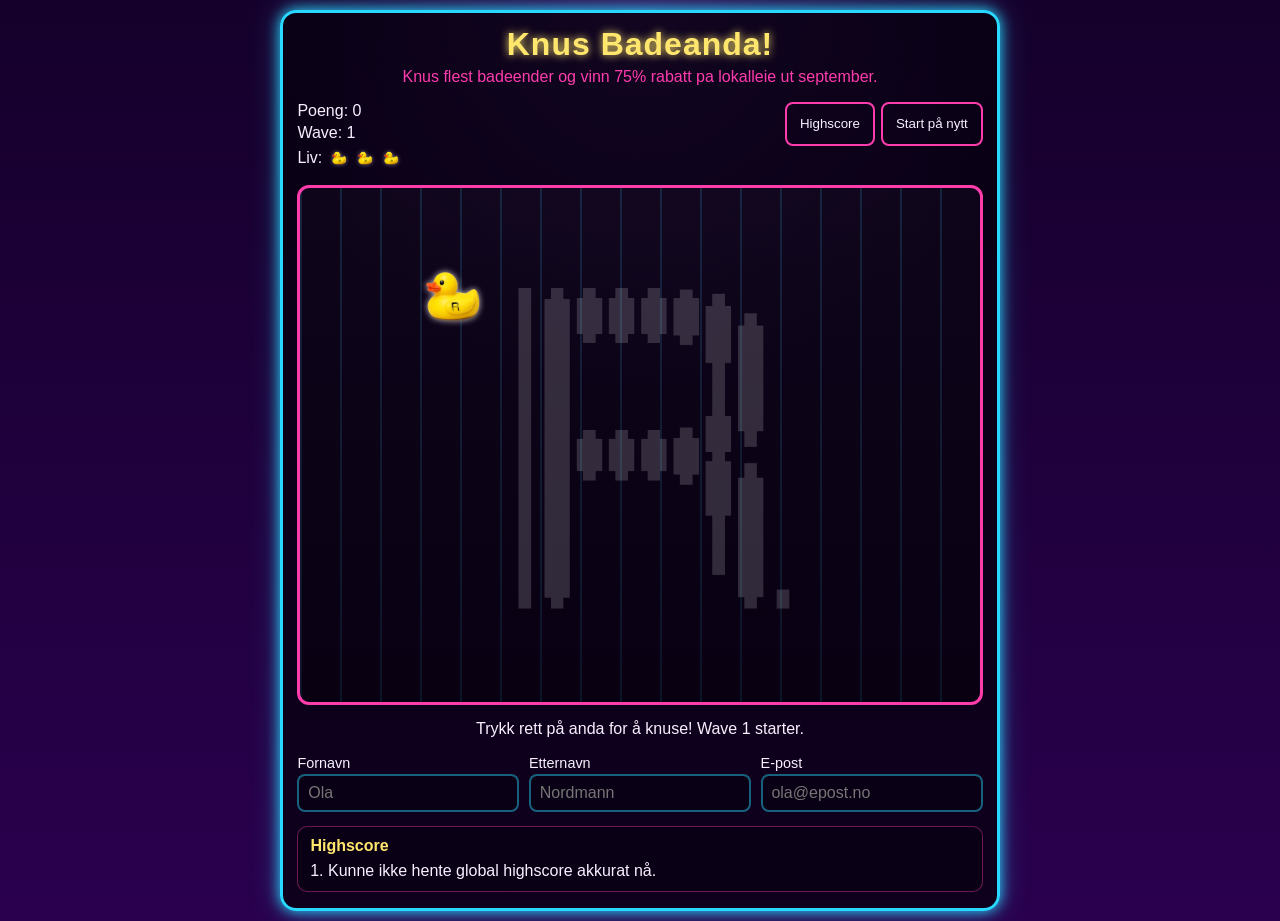
<file: index.html>
<!DOCTYPE html>
<html lang="no">
<head>
  <meta charset="UTF-8">
  <meta name="viewport" content="width=device-width, initial-scale=1.0">
  <title>Fang Badeanda!</title>
  <link rel="stylesheet" href="style.css">
</head>
<body>
  <main class="game-wrapper">
    <h1>Knus Badeanda!</h1>
    <p class="subtitle">Knus flest badeender og vinn 75% rabatt pa lokalleie ut september.</p>

    <section class="hud" aria-label="Spillstatus">
      <div class="status-column">
        <div>Poeng: <span id="score">0</span></div>
        <div>Wave: <span id="wave">1</span></div>
        <div class="lives-hud">Liv:
          <span id="livesIcons" class="lives-icons" aria-label="Antall liv">
            <span class="life-icon" aria-hidden="true"></span>
            <span class="life-icon" aria-hidden="true"></span>
            <span class="life-icon" aria-hidden="true"></span>
          </span>
        </div>
      </div>
      <div class="hud-actions">
        <button id="highscoreBtn" type="button">Highscore</button>
        <button id="restartBtn" type="button">Start på nytt</button>
      </div>
    </section>

    <section id="gameArea" class="game-area" aria-label="Spillområde">
      <div id="duck" class="sprite duck" aria-hidden="true"></div>
    </section>

    <p id="message" class="message" aria-live="polite">
      Trykk på anda for å squiche den. Bommer du 3 ganger er spillet over.
    </p>

    <section class="player-panel" aria-label="Spillerinfo">
      <label class="field">
        Fornavn
        <input id="playerFirstName" type="text" autocomplete="given-name" placeholder="Ola" required>
      </label>
      <label class="field">
        Etternavn
        <input id="playerLastName" type="text" autocomplete="family-name" placeholder="Nordmann" required>
      </label>
      <label class="field">
        E-post
        <input id="playerEmail" type="email" autocomplete="email" placeholder="ola@epost.no" required>
      </label>
    </section>

    <section id="highscorePanel" class="highscore" aria-label="Highscoreliste">
      <div class="highscore-head">
        <h2>Highscore</h2>
      </div>
      <ol id="highscoreList"></ol>
    </section>
  </main>

  <script src="script.js"></script>
</body>
</html>
</file>
<file: style.css>
:root {
  --bg-1: #15002b;
  --bg-2: #2a004e;
  --neon-pink: #ff3cac;
  --neon-blue: #29d8ff;
  --neon-yellow: #ffe66d;
  --text: #f7f1ff;
}

* {
  box-sizing: border-box;
}

body {
  margin: 0;
  min-height: 100dvh;
  display: grid;
  place-items: center;
  padding: max(10px, env(safe-area-inset-top)) max(10px, env(safe-area-inset-right)) max(10px, env(safe-area-inset-bottom)) max(10px, env(safe-area-inset-left));
  font-family: "Trebuchet MS", "Segoe UI", sans-serif;
  color: var(--text);
  background:
    radial-gradient(circle at top, #35135a 0%, transparent 35%),
    linear-gradient(180deg, var(--bg-1), var(--bg-2));
}

.game-wrapper {
  width: min(96vw, 720px);
  padding: 0.8rem 0.9rem 1rem;
  border: 3px solid var(--neon-blue);
  border-radius: 16px;
  background: rgba(5, 0, 12, 0.72);
  box-shadow: 0 0 14px var(--neon-blue), 0 0 30px rgba(41, 216, 255, 0.3);
}

h1 {
  margin: 0;
  text-align: center;
  color: var(--neon-yellow);
  text-shadow: 0 0 8px var(--neon-yellow);
  letter-spacing: 1px;
}

.subtitle {
  margin: 0.3rem 0 1rem;
  text-align: center;
  color: var(--neon-pink);
}

.hud {
  display: flex;
  justify-content: space-between;
  align-items: flex-start;
  flex-wrap: wrap;
  gap: 0.5rem;
  margin-bottom: 1rem;
  font-size: 1rem;
}

.status-column {
  display: grid;
  gap: 0.3rem;
}

.hud-actions {
  display: inline-flex;
  gap: 0.4rem;
}

.lives-hud {
  display: inline-flex;
  align-items: center;
  gap: 0.4rem;
}

.lives-icons {
  display: inline-flex;
  gap: 0.25rem;
  vertical-align: middle;
}

.life-icon {
  width: 22px;
  height: 22px;
  background-image: url("duck-whole-source.png");
  background-size: contain;
  background-repeat: no-repeat;
  background-position: center;
  filter: drop-shadow(0 0 2px rgba(255, 255, 255, 0.45));
}

.life-icon.lost {
  opacity: 0.2;
  filter: grayscale(1);
}

#restartBtn,
#highscoreBtn,
.submit-score-btn {
  border: 2px solid var(--neon-pink);
  border-radius: 8px;
  background: transparent;
  color: var(--text);
  padding: 0.55rem 0.8rem;
  min-height: 44px;
  cursor: pointer;
  touch-action: manipulation;
}

#restartBtn:hover,
#highscoreBtn:hover,
.submit-score-btn:hover {
  background: rgba(255, 60, 172, 0.15);
}

.game-area {
  position: relative;
  width: 100%;
  height: clamp(340px, 62dvh, 520px);
  border: 3px solid var(--neon-pink);
  border-radius: 12px;
  overflow: hidden;
  background:
    linear-gradient(to top, rgba(0, 0, 0, 0.35), rgba(255, 255, 255, 0.02)),
    repeating-linear-gradient(
      to right,
      rgba(41, 216, 255, 0.15) 0,
      rgba(41, 216, 255, 0.15) 2px,
      transparent 2px,
      transparent 40px
    );
  background-size: cover, auto;
  background-position: center, center;
  background-repeat: no-repeat, repeat;
  touch-action: none;
}

.game-area::before {
  content: "";
  position: absolute;
  inset: 0;
  background: url("logo.png") center / contain no-repeat;
  opacity: 0.16;
  filter: invert(1) saturate(1.1) contrast(1.08);
  mix-blend-mode: screen;
  pointer-events: none;
}

.sprite {
  position: absolute;
  font-size: 2rem;
  width: 42px;
  height: 42px;
  display: grid;
  place-items: center;
  user-select: none;
  filter: drop-shadow(0 0 3px rgba(255, 255, 255, 0.8));
}

.duck {
  width: 70px;
  height: 70px;
  background-image: url("duck-whole-source.png");
  background-size: contain;
  background-repeat: no-repeat;
  background-position: center;
  animation: bob 0.9s ease-in-out infinite alternate;
  touch-action: manipulation;
}

.duck.flat {
  width: 96px;
  height: 64px;
  background-image: url("duck-flat-source.png");
  animation: none;
}

.floating-points {
  position: absolute;
  transform: translate(-50%, -52%);
  pointer-events: none;
  display: grid;
  justify-items: center;
  gap: 0.1rem;
  font-weight: 700;
  animation: float-up 1.25s ease-out forwards;
  z-index: 3;
}

.floating-points-streak {
  color: var(--neon-pink);
  font-size: 0.82rem;
  text-shadow: 0 0 8px rgba(255, 60, 172, 0.75);
}

.floating-points-score {
  color: var(--neon-yellow);
  font-size: 1rem;
  text-shadow: 0 0 8px rgba(255, 230, 109, 0.85);
}

@keyframes bob {
  from { transform: translateY(-1px); }
  to { transform: translateY(2px); }
}

@keyframes float-up {
  from {
    opacity: 1;
    transform: translate(-50%, -50%);
  }
  to {
    opacity: 0;
    transform: translate(-50%, -120%);
  }
}

.message {
  margin: 0.9rem 0 0;
  text-align: center;
  min-height: 1.3rem;
}

.player-panel {
  margin-top: 0.9rem;
  display: grid;
  grid-template-columns: 1fr 1fr 1fr;
  gap: 0.6rem;
}

.submit-score-btn {
  grid-column: 1 / -1;
}

.field {
  display: grid;
  gap: 0.2rem;
  font-size: 0.9rem;
}

.field input {
  border: 2px solid rgba(41, 216, 255, 0.45);
  border-radius: 8px;
  background: rgba(0, 0, 0, 0.25);
  color: var(--text);
  padding: 0.5rem 0.55rem;
  font-size: 16px;
}

.highscore {
  margin-top: 0.9rem;
  border: 1px solid rgba(255, 60, 172, 0.4);
  border-radius: 10px;
  padding: 0.6rem 0.75rem;
  background: rgba(0, 0, 0, 0.22);
}

.highscore-head {
  display: flex;
  justify-content: space-between;
  gap: 0.5rem;
  align-items: center;
}

.highscore h2 {
  margin: 0 0 0.35rem;
  font-size: 1rem;
  color: var(--neon-yellow);
}

.highscore-mode-info {
  margin: 0.2rem 0 0.55rem;
  font-size: 0.85rem;
  color: rgba(255, 255, 255, 0.86);
}

#highscoreList {
  margin: 0;
  padding-left: 1.1rem;
}

#highscoreList li {
  margin: 0.1rem 0;
}

@media (max-width: 560px) {
  .game-wrapper {
    width: 100%;
    border-width: 2px;
    border-radius: 12px;
    padding: 0.7rem 0.65rem 0.8rem;
  }

  h1 {
    font-size: 1.45rem;
  }

  .subtitle {
    font-size: 0.95rem;
    margin-bottom: 0.8rem;
  }

  .hud {
    align-items: stretch;
    gap: 0.45rem;
    font-size: 0.95rem;
  }

  .status-column {
    flex: 1 1 100%;
    gap: 0.25rem;
  }

  .hud-actions {
    flex: 1 1 100%;
    display: grid;
    grid-template-columns: 1fr 1fr;
    gap: 0.45rem;
  }

  #restartBtn,
  #highscoreBtn {
    width: 100%;
  }

  .game-area {
    height: clamp(300px, 52dvh, 430px);
    border-radius: 10px;
  }

  .duck {
    width: 92px;
    height: 92px;
  }

  .duck.flat {
    width: 112px;
    height: 74px;
  }

  .message {
    font-size: 0.95rem;
    line-height: 1.35;
  }

  .player-panel {
    grid-template-columns: 1fr;
    gap: 0.5rem;
  }

  .field {
    font-size: 0.95rem;
  }

  .field input {
    min-height: 44px;
  }

  .highscore {
    padding: 0.55rem 0.6rem;
  }
}

@media (max-width: 420px) {
  h1 {
    font-size: 1.3rem;
  }

  .subtitle {
    font-size: 0.9rem;
  }

  .hud {
    font-size: 0.9rem;
  }

  .hud-actions {
    grid-template-columns: 1fr;
  }

  .game-area {
    height: clamp(270px, 50dvh, 380px);
  }

  .duck {
    width: 88px;
    height: 88px;
  }

  .duck.flat {
    width: 108px;
    height: 70px;
  }
}
</file>
